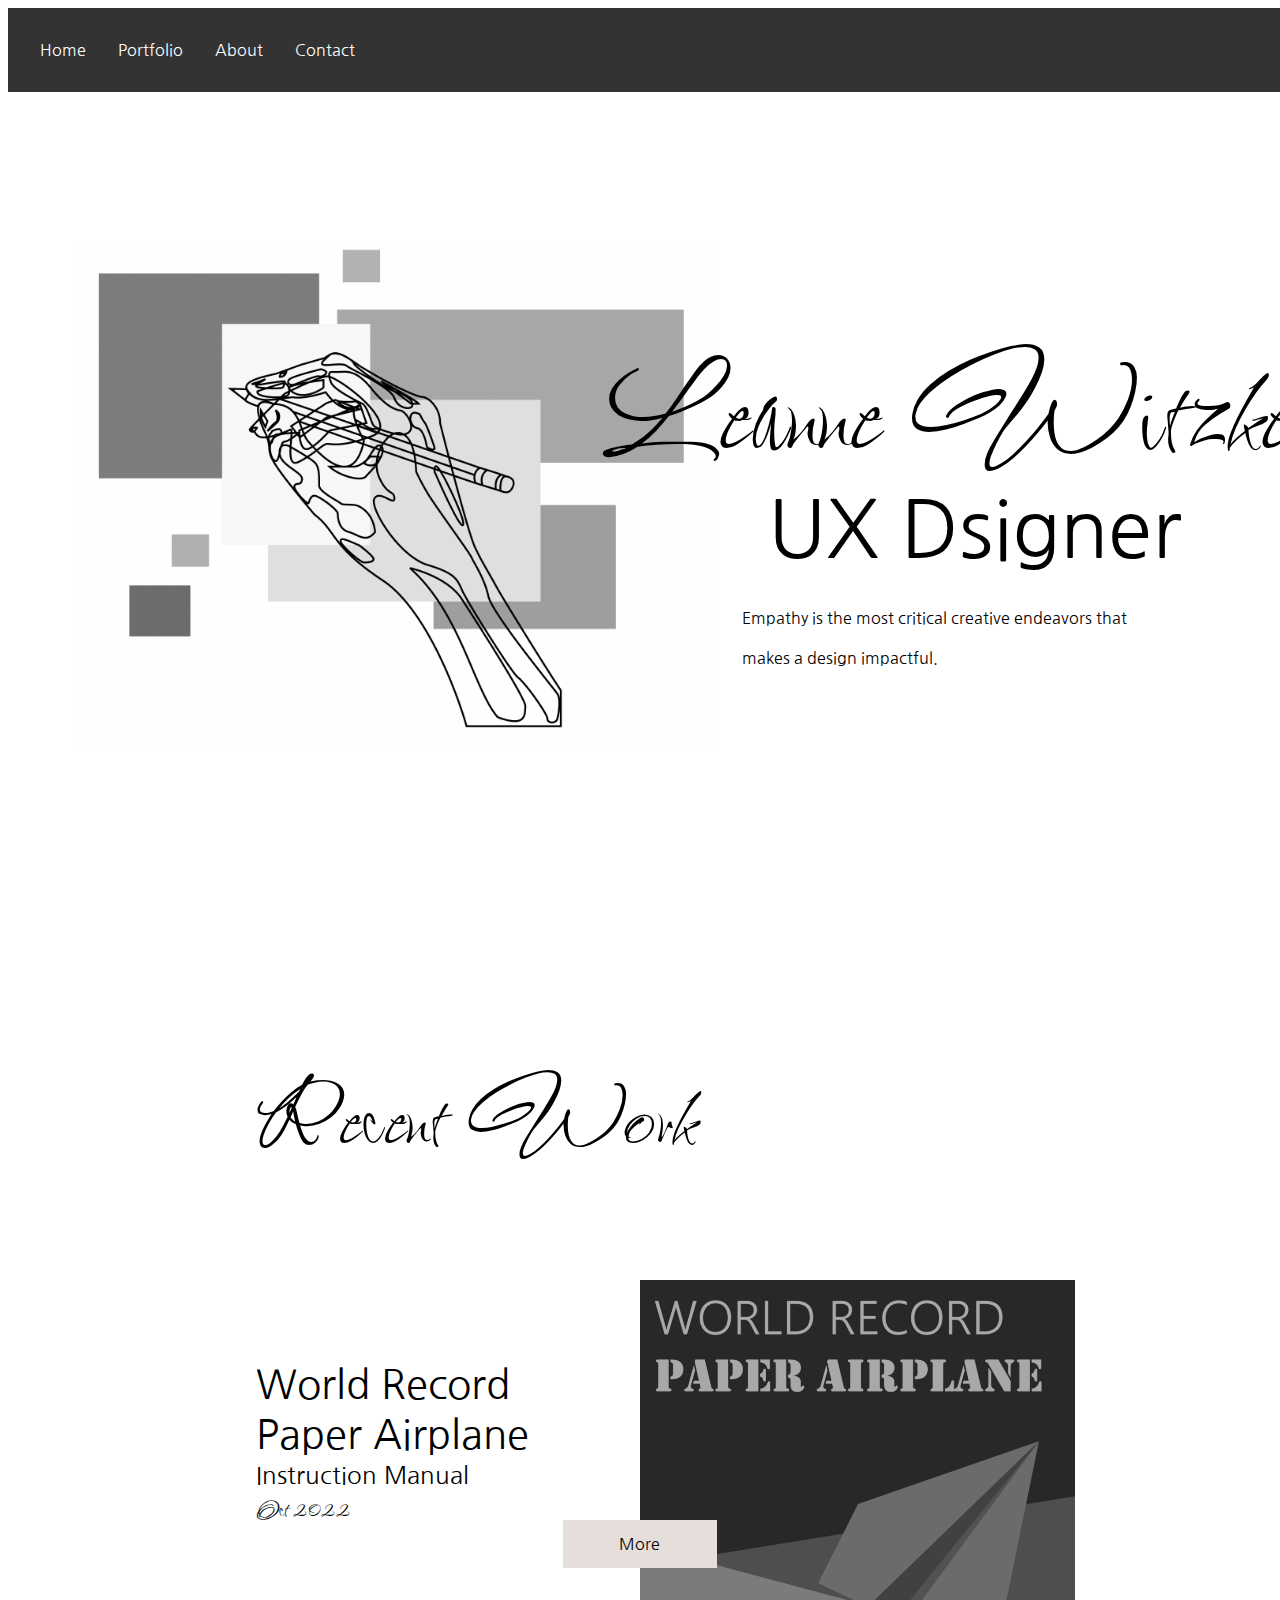
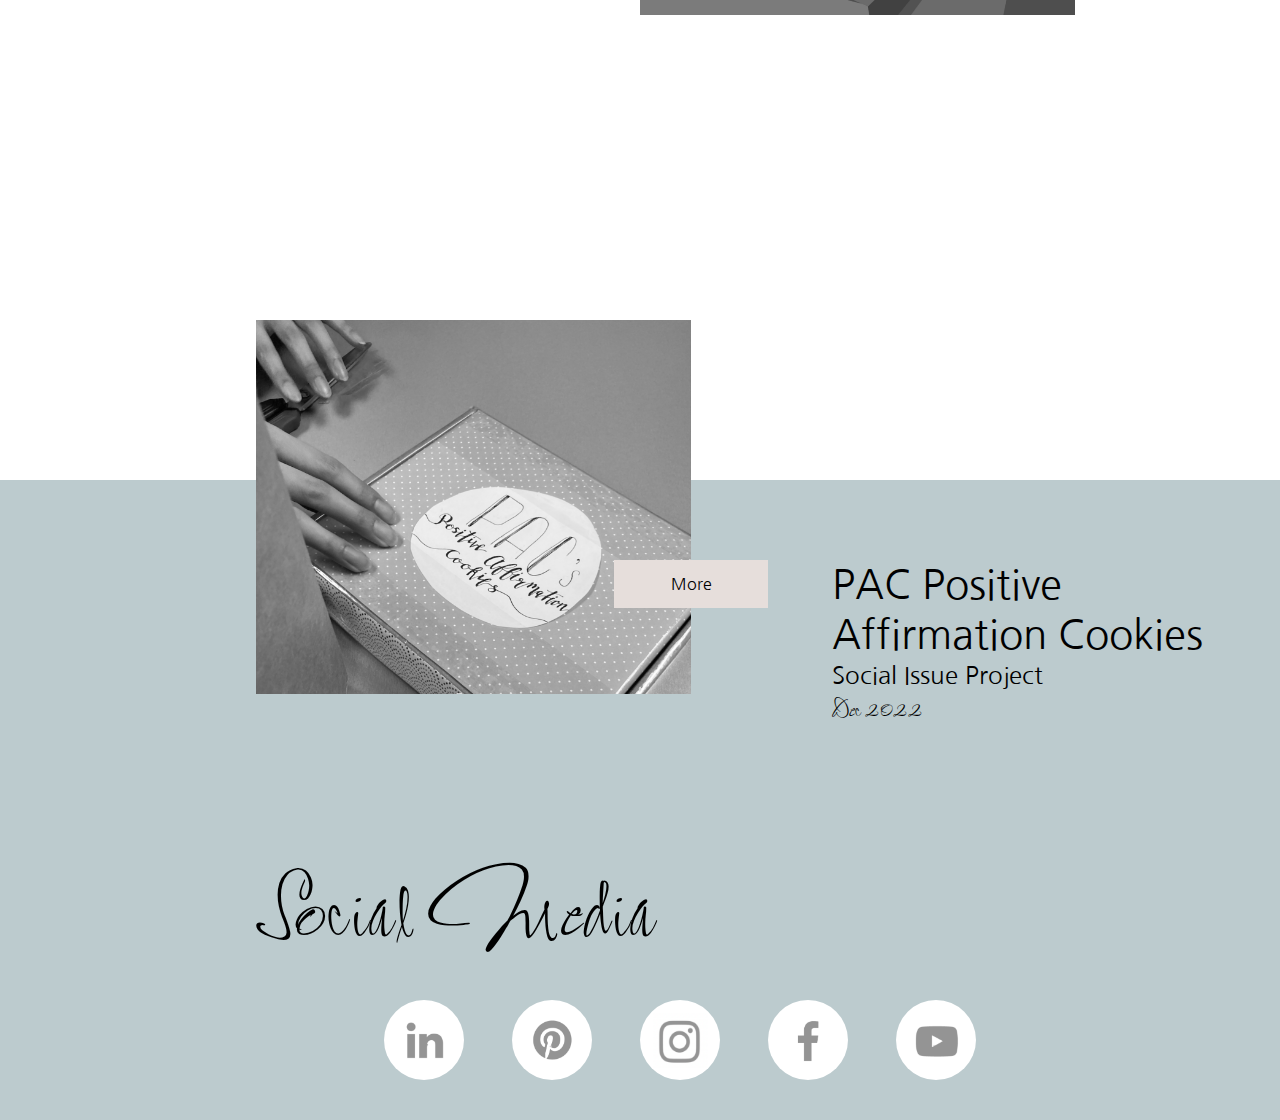
<file: index.html>
<!DOCTYPE html>
<html lang="en">

<head>
    <title>Leanne's Portfolio</title>
    <link rel="preconnect" href="https://fonts.googleapis.com">
    <link rel="preconnect" href="https://fonts.gstatic.com" crossorigin>
    <link href="https://fonts.googleapis.com/css2?family=Nanum+Gothic&family=Sassy+Frass&display=swap" rel="stylesheet">
    <link href="styles/style.css" rel="stylesheet">
    <link href="styles/index.css" rel="stylesheet">
</head>

<body>
    <header>
        <nav class="navbar navbar-expand-md navbar-dark bg-dark">
            <div class="collapse navbar-collapse" id="navbarsExample04">
                <ul class="navbar-nav ml-auto">
                    <li class="nav-item">
                        <a class="nav-link" href="http://127.0.0.1:5500/index.html">Home</a>
                    </li>
                    <li class="nav-item">
                        <a class="nav-link" href="http://127.0.0.1:5500/port.html">Portfolio</a>
                    </li>
                    <li class="nav-item">
                        <a class="nav-link" href="http://127.0.0.1:5500/about.html#index.html">About</a>
                    </li>
                    <li class="nav-item">
                        <a class="nav-link" href="http://127.0.0.1:5500/contact.html">Contact</a>
                    </li>
                </ul>
            </div>
        </nav>
    </header>
    <main>
        <div class="block" id="onebl"> </div>
        <div class="block" id="twobl"> </div>

        <div class="image" id="oneim"> 
            <img id="onepi" src="/photos/hand.png" alt="handgraphic">
        </div>
        <div class="image" id="twoim"> <img id="onepi" src="/photos/Paper-airplane.jpeg" alt="Paper Airplane">
        </div>
        
        <div class="image" id="threeim"> <img id="onepi" src="/photos/PAC.png" alt="PAC Box">
        </div>



        <a class="nav-link" href="/port.html">
        <button class="button" id="onebu" type="button" onclick="openNav()"> More</button>
    </a>
    
    <a class="nav-link" href="/port.html">
        <button class="button" id="twobu" type="button"> More</button>
    </a>
        
        <!--Social Buttons Bellow  -->
        <a class="nav-link" href="https://www.linkedin.com/in/leanne-witzke-a22946230/">
        <button class="social" id="oneso" type="button">
            <img class="pic" src="/photos/link.png" id="fourpi">
        </button>
    </a>
        <a class="nav-link" href="https://www.pinterest.ca/leannechristinawitzke/">
        <button class="social" id="twoso" type="button">
            <img class="pic" src="/photos/pin.png" id="fivepi"> 
        </button>
    </a>

        <a class="nav-link" href="https://www.instagram.com/leanne_c_w/"> 
        <button class="social" id="threeso" type="button" >
            <img class="pic" src="/photos/ins.png" id="sixpi">
            
        </button>
    </a>

        <button class="social" id="fourso" type="button">
            <img class="pic" src="/photos/face.png" id="sevenpi">
        </button>
        <button class="social" id="fiveso" type="button">
            <img class="pic" src="/photos/youtube.png" id="eightpi">
        </button>

        <div class="text" id="leannewitzke">
            <h1>Leanne Witzke</h1>
        </div>
        <div class="text" id="uxdesigner">
            <h3>UX Dsigner</h3>
        </div>
        <div class="text" id="onete">
            <h4>Empathy is the most critical creative endeavors that<br> <br>makes a design impactful. </h4>
        </div>
        <div class="text" id="recentwork">
            <h2>Recent Work</h2>
        </div>
        <div class="text" id="socialmedia">
            <h2>Social Media</h2>
        </div>

        <div class="text" id="worldrecord">
            <h3>World Record </h3>
            <h3>Paper Airplane</h3>
            <h5>Instruction Manual</h5>
            <h6>Oct 2022 </h6>
        </div>

        <div class="text" id="PAC">
            <h3>PAC Positive </h3>
            <h3>Affirmation Cookies</h3>
            <h5>Social Issue Project</h5>
            <h6>Dec 2022 </h6>
        </div>

    </main>
    <footer>
    </footer>
</body>

</html>
</file>
<file: styles/style.css>
:root {
    --Main-1: #bccbce;
    --Main-2: rgb(193, 164, 155);
    --Neutral-1: rgb(247, 237, 234);
    --Neutral-2: rgb(230, 222, 219);
    --Accent: #636878;
    --Black: #000000;
    --White: rgb(255, 255, 255);
    --main-foreground-color: rgb(35, 52, 89);
    --divider-background-color: rgb(255, 255, 255);
    --button-background-colour: rgb(35, 52, 89);
}


h1 {
    font-family: 'Sassy Frass', cursive;
    margin-left: 50px;
    font-size: 10em;
    font-weight: normal;
    margin-block-start: 0em;
    margin-block-end: 0em;
}

h2 {
    font-family: 'Sassy Frass', cursive;
    font-size: 7em;
    font-weight: normal;
}

h3 {
    font-family: 'Nanum Gothic', sans-serif;
    font-size: 5em;
    margin-block-start: 0em;
    margin-block-end: 0em;
    font-weight: normal;
}

h4 {
    font-family: 'Nanum Gothic', sans-serif;
    font-size: 1em;
    margin-block-start: 0em;
    margin-block-end: 0em;
    font-weight: normal;
}

h5 {
    font-family: 'Nanum Gothic', sans-serif;
    font-size: 3em;
    margin-block-start: 0em;
    margin-block-end: 0em;
    font-weight: normal;
}
h6 {
    font-family: 'Sassy Frass', cursive;
    font-size: 4em;
    margin-block-start: 0em;
    margin-block-end: 0em;
    font-weight:normal;
}

nav.bg-dark {
    z-index: 200;
    color: var(--nav-foreground-color);
    position: fixed;
    width: 100%;
    font-family: 'Nanum Gothic', sans-serif;

}

ul {
    list-style-type: none;
    margin-left: 0;
    margin-right: 0;
    margin-top:0em;
    padding: 1em;
    overflow: hidden;
    background-color: #333;
}

li {
    float: left;
}

li a {
    display: block;
    color: white;
    text-align: center;
    padding: 1em;
    text-decoration: none;
}

li a:hover {
    background-color: #111;
}

.pict{
    z-index: 2;
   
    position: absolute;
    filter: grayscale(100%);
}

button.button {
    position: absolute;
    width: 12%;
    height: 3em;
    background: var(--Neutral-2);
    border: none;
    font-family: 'Nanum Gothic', sans-serif;
    font-size: 1em;
    font-weight: normal;
}

/* On mouse-over */
button.button:hover {
    background: var(--Neutral-1);
}


button.social {
    position: absolute;
    border-radius: 10em;
    background: var(--White);
    border: none;
    font-family: 'Nanum Gothic', sans-serif;
    font-weight: normal;
    padding: 3em 3em;
    appearance: auto;
}
img.pic{
    position: absolute;
    width: 68%;
    height: 68%;
    top:1em;
    left: 1em;
}



footer {
    z-index: 1000;
    color: var(--white);
    background: var(--Accent);
    top: 2331px;
}
</file>
<file: styles/index.css>
/* social media */

button#oneso {
    z-index: 3;
    left: 30%;
    top: 195em;
}

button#twoso {
    z-index: 3;
    left: 40%;
    top: 195em;
}

button#threeso {
    z-index: 3;
    left: 50%;
    top: 195em;
}

button#fourso {
    z-index: 3;
    left: 60%;
    top: 195em;
}

button#fiveso {
    z-index: 3;
    left: 70%;
    top: 195em;
}


div#onebl {
    z-index: 1;
    position: absolute;
    width: 100%;
    height: 130em;
    left: 0em;
    top: 0em;

    background: var(--White);
}

div#twobl {
    z-index: 1;
    position: absolute;
    width: 100%;
    height: 40em;
    left: 0em;
    top: 130em;

    background: var(--Main-1);
}

img#onepi {
    z-index: 2;
    position: absolute;
    width: 100%;
    left: 0;
    top: 0;
    filter: grayscale(100%);
}
img#twopi {
    z-index: 2;
    position: absolute;
    width: 100%;
    left: 0;
    top: 0;
    filter: grayscale(100%);
}

div#oneim {
    z-index: 2;
    position: absolute;
    width: 50%;
    height: 30em;
    left: 6%;
    top: 15em;

    background: var(--Accent)
}

div#twoim {
    z-index: 2;
    position: absolute;
    width: 34%;
    height: 20em;
    left: 50%;
    top: 80em;

    background: var(--Accent)
}

div#threeim {
    z-index: 2;
    position: absolute;
    width: 34%;
    height: 20em;
    left: 20%;
    top: 120em;

    background: var(--Accent)
}

/* view recent work */

button#onebu {
    z-index: 2;
    left: 44%;
    top: 95em;
}

button#twobu {
    z-index: 2;
    left: 48%;
    top: 135em;
}

div#leannewitzke {
    z-index: 3;
    position: absolute;
    width: 70%;
    height: 3em;
    left: 43%;
    top: 20em;

}

div#uxdesigner {
    z-index: 3;
    position: absolute;
    /* width: ; */
    height: 3em;
    left: 60%;
    top: 30em;

}



div#onete {
    z-index: 3;
    position: absolute;
    /* width: ; */
    height: 3em;
    left: 58%;
    top: 38em;
}

div#recentwork {
    z-index: 3;
    position: absolute;
    /* width: ; */
    height: 3em;
    left: 20%;
    top: 60em;
}

div#socialmedia {
    z-index: 3;
    position: absolute;
    /* width: ; */
    height: 3em;
    left: 20%;
    top: 147em;
}

div#worldrecord{
    z-index: 3;
    position: absolute;
    /* width: ; */
    height: 3em;
    left: 20%;
    top: 170em;
    font-size: 50%;

}
div#PAC{
    z-index: 3;
    position: absolute;
    /* width: ; */
    height: 20em;
    left: 65%;
    top: 270em;
    font-size: 50%;

}
</file>
